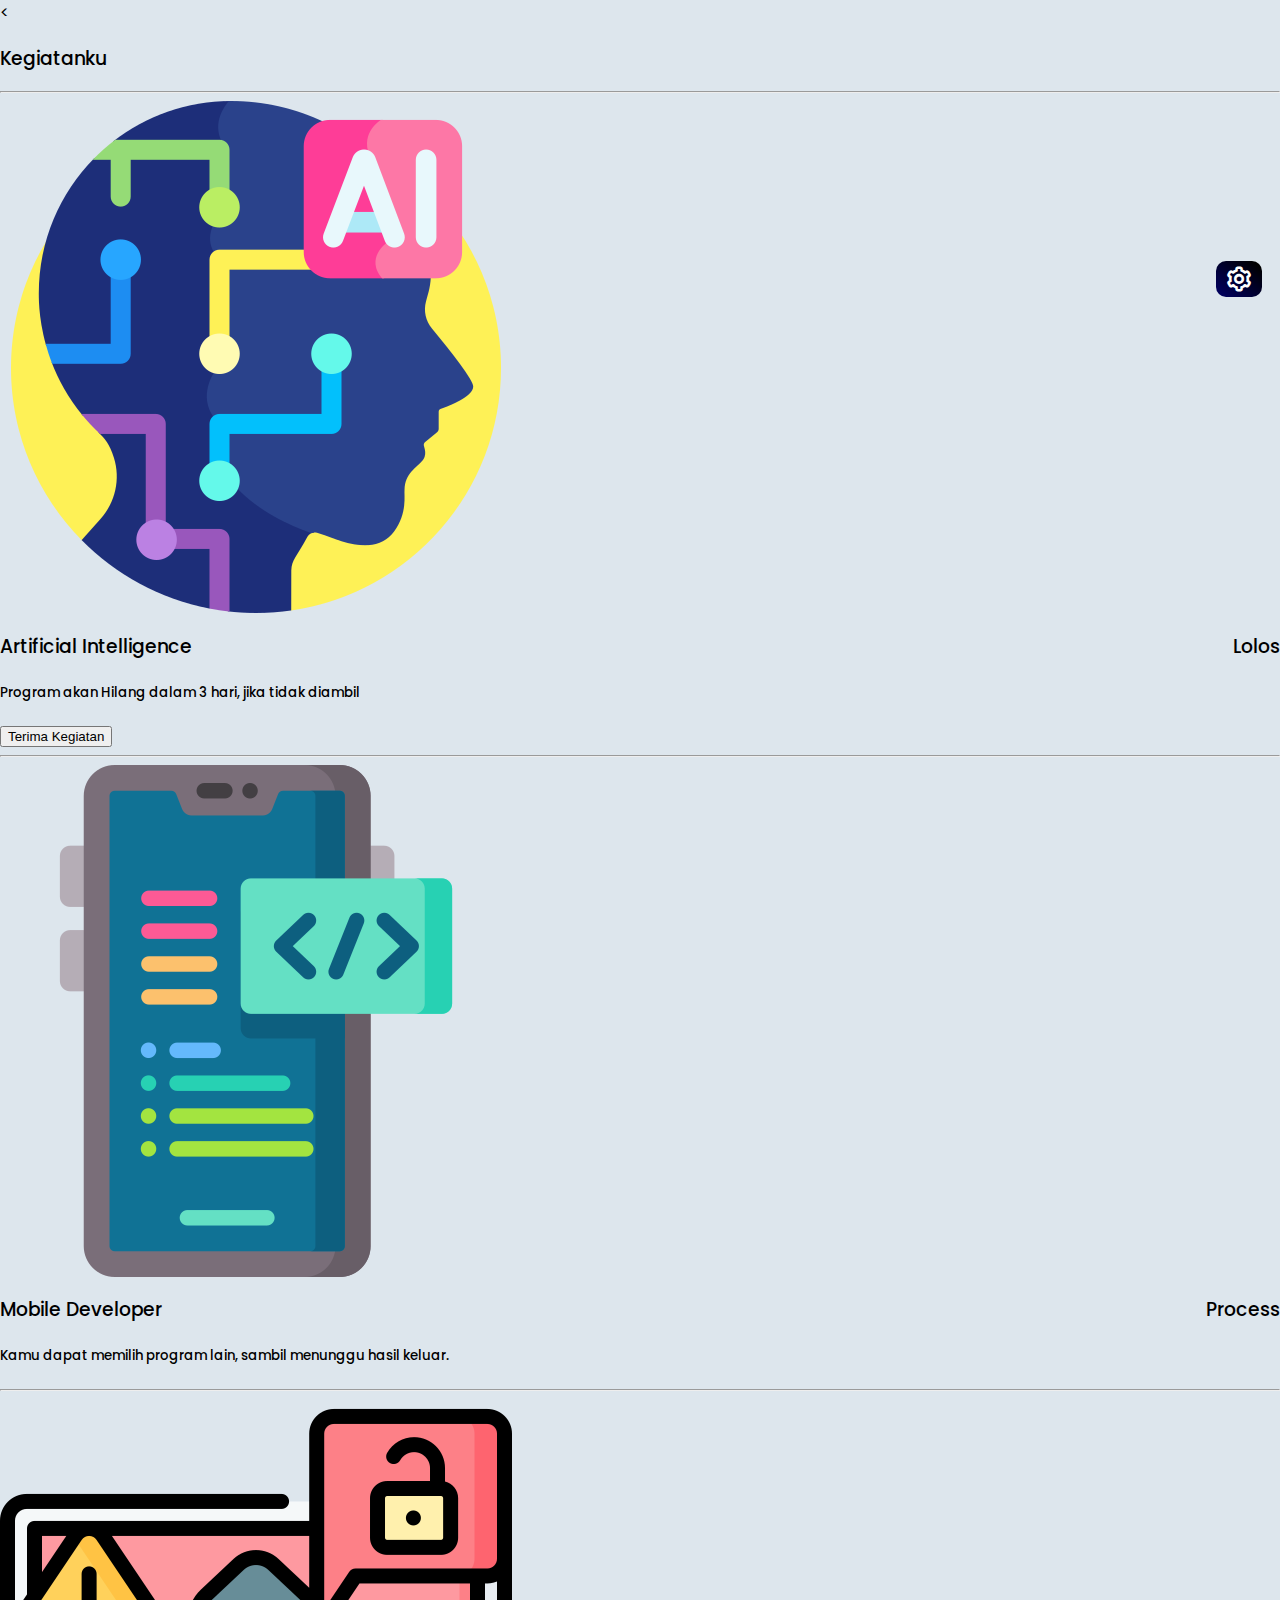
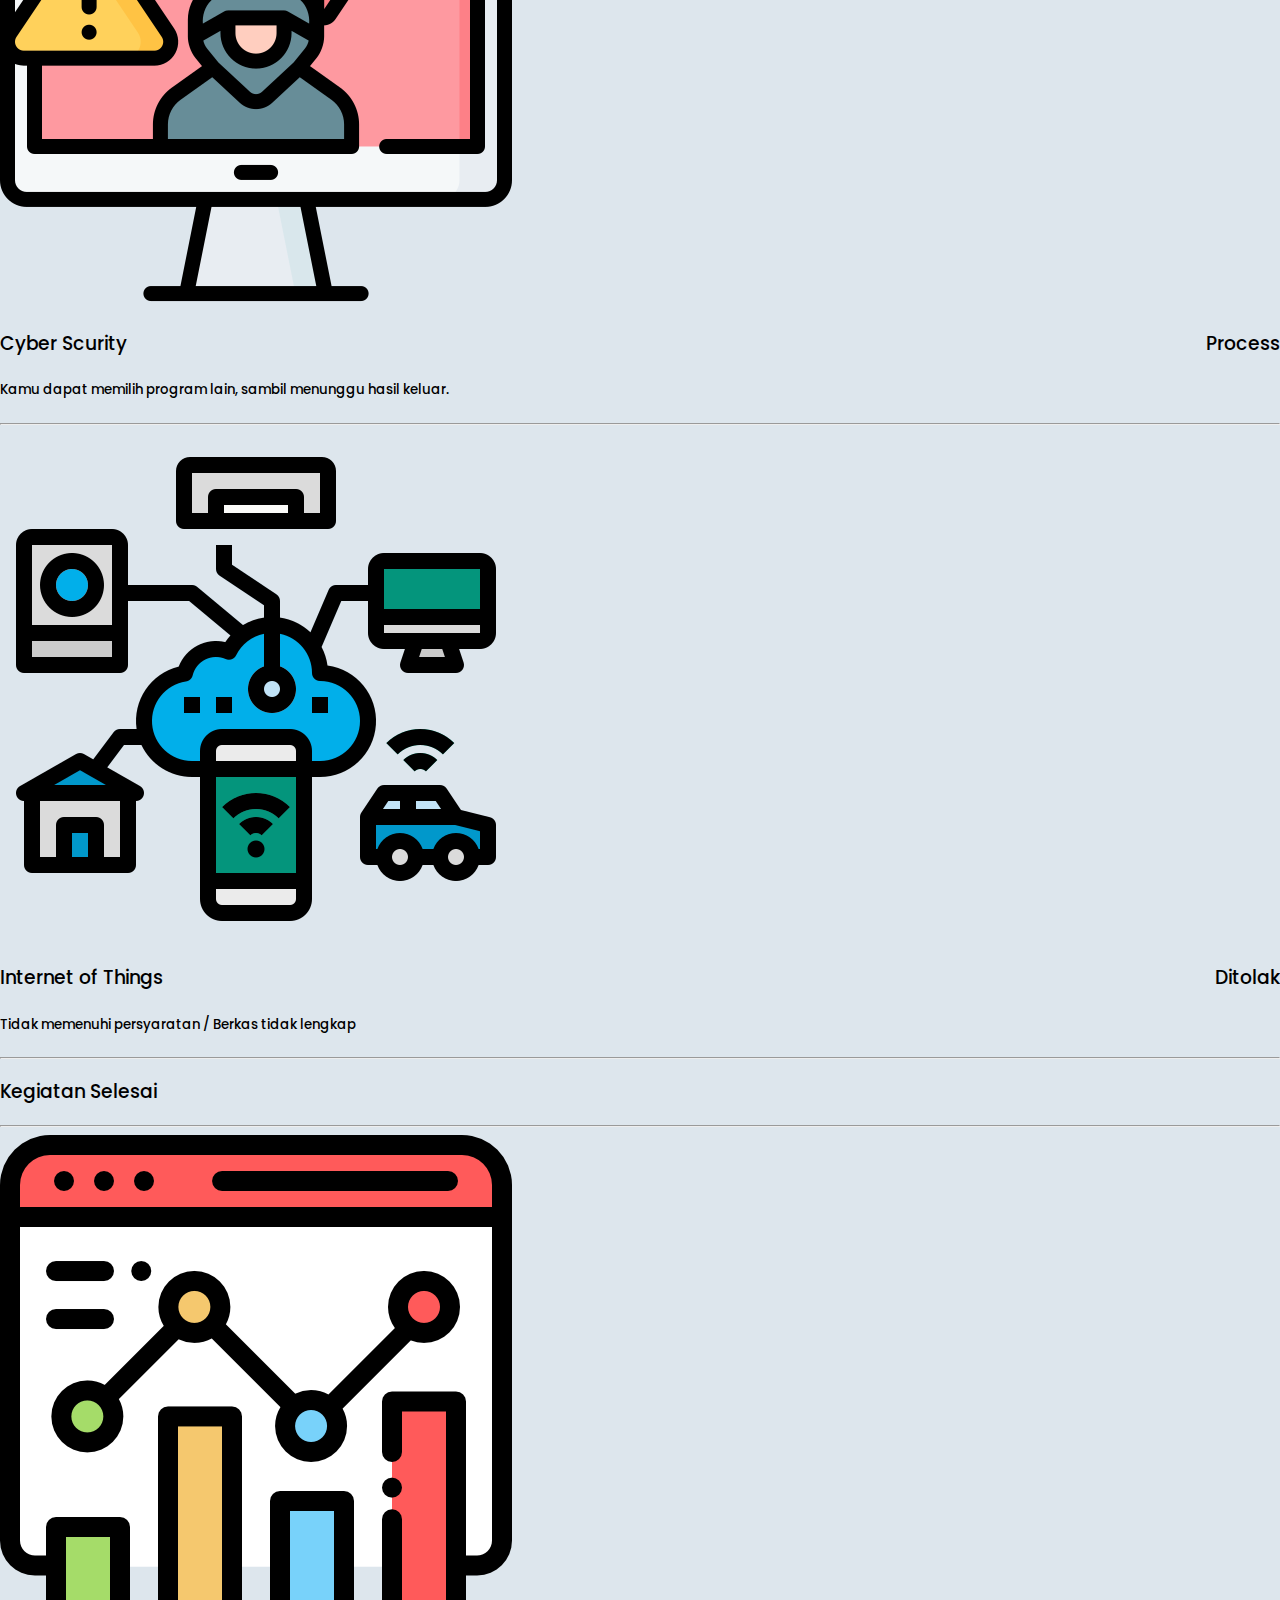
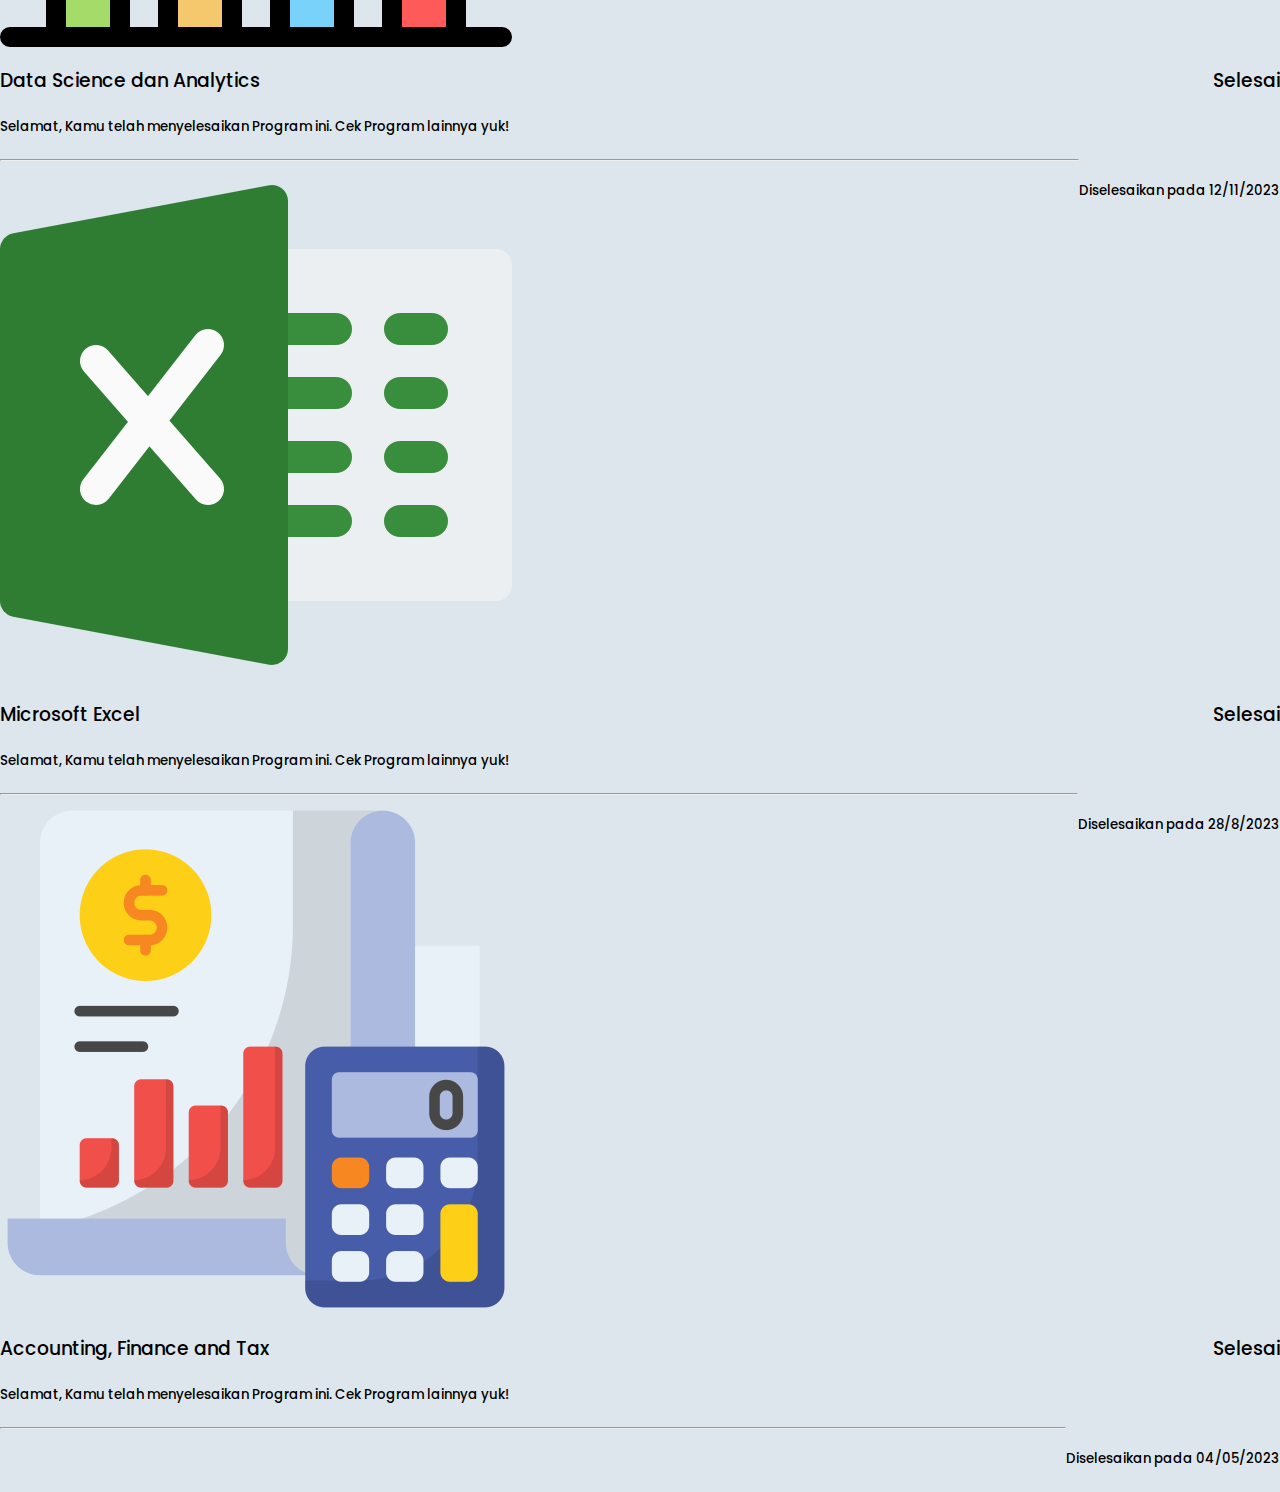
<file: Future/Kegiatan.html>
<<!DOCTYPE html>
<html lang="en">
<head>
    <meta charset="UTF-8">
    <meta name="viewport" content="width=device-width, initial-scale=1.0">
    <title>Kegiatanku</title>
    <!-- Website Icons -->
    <link href="" rel="icon" type="image/x-icon" />
    <!-- Bootstrap CSS -->
    <link href="https://cdn.jsdelivr.net/npm/bootstrap@5.3.1/dist/css/bootstrap.min.css" rel="stylesheet" integrity="sha384-4bw+/aepP/YC94hEpVNVgiZdgIC5+VKNBQNGCHeKRQN+PtmoHDEXuppvnDJzQIu9" crossorigin="anonymous">
    <!-- Custom CSS -->
    <link rel="stylesheet" href="../Assets/css/main.css" />
    <link rel="stylesheet" href="../Assets/css/responsive.css" />
    <!-- Icons -->
    <link href='https://unpkg.com/boxicons@2.1.4/css/boxicons.min.css' rel='stylesheet'>
    <link href="https://cdn.jsdelivr.net/npm/bootstrap-icons@1.10.5/font/bootstrap-icons.css" rel="stylesheet">
    <!-- Google Font -->
    <link rel="preconnect" href="https://fonts.googleapis.com">
    <link rel="preconnect" href="https://fonts.gstatic.com" crossorigin>
    <link href="https://fonts.googleapis.com/css2?family=Poppins:ital,wght@0,400;0,500;0,600;1,400&display=swap" rel="stylesheet">
    <link rel="preconnect" href="https://fonts.googleapis.com">
    <link rel="preconnect" href="https://fonts.gstatic.com" crossorigin>
    <link href="https://fonts.googleapis.com/css2?family=Inter:wght@300;500;600;700&display=swap" rel="stylesheet">
    <link href="https://fonts.googleapis.com/css2?family=Inter:wght@300;500;600;700&family=Poppins:wght@200;300;400;500;600&display=swap" rel="stylesheet">
    <!-- Library -->
</head>
<body>

            <!-- Menu Setting -->
            <div id="gear-btn-container">
                <button id="toggleSidebar" class="gear-btn">
                    <i class="bx bx-cog"></i>
                </button>
            </div>

            <div id="sidebar">
                <h3 class="title-sidebar-text pt-2">Course <span class="title-sidebar-span">Jaktim</span></h3>
                <ul>
                    <li><a href="../Index.html" class="linked-setting-menu"><i class='bx bx-home' ></i> Home</a></li>
                    <li><a href="../Future/Profile.html" class="linked-setting-menu"><i class="bi bi-person-fill"></i> Profileku</a></li>
                    <li><a href="../Future/Kegiatan.html" class="linked-setting-menu"><i class="bx bx-bookmark"></i> Kegiatanku</a></li>
                    <li id="closeSidebar"><a href="#" class="linked-setting-menu" target="_blank"><i class="bi bi-box-arrow-in-right"></i> Login</a></li>
                </ul>
            </div>

            <div id="overlay"></div>
            <!-- Menu Setting -->

            <section id="kegiatanku">
                <div class="container">
                    <div class="row">
                        <div class="col-md-6">
                            <div class="card-luar-kegiatan">
                                <h3 class="title-kegiatan text-center">Kegiatanku</h3>
                                <hr>
                                <div class="card-dalam-kegiatan">
                                    <div class="row">
                                        <div class="col-md-2 col-2">
                                            <img src="../Assets/img/Icons/artificial-intelligence.png" class="img-card-kegiatan" alt="img-kegiatan">
                                        </div>
                                        <div class="col-md-10 col-8">
                                            <h3 class="judul-kegiatan">Artificial Intelligence <span class="badge bg-success" style="float: right;">Lolos</span></h3>
                                            <h5 class="countdown">Program akan <span class="badge bg-danger">Hilang</span> dalam <span class="badge bg-danger">3 hari</span>, jika tidak diambil</h5>
                                            <button type="button" class="button-kegiatan">Terima Kegiatan</button>
                                        </div>
                                    </div> <!-- Batas Row -->
                                    <hr>
                                </div> <!-- Batas Card -->
                                <div class="card-dalam-kegiatan">
                                    <div class="row">
                                        <div class="col-md-2 col-2">
                                            <img src="../Assets/img/Icons/development.png" class="img-card-kegiatan" alt="img-kegiatan">
                                        </div>
                                        <div class="col-md-10 col-8">
                                            <h3 class="judul-kegiatan">Mobile Developer <span class="badge bg-warning" style="float: right;">Process</span></h3>
                                            <h5 class="countdown">Kamu dapat memilih program lain, sambil menunggu hasil keluar.</h5>
                                            <!-- <button type="button" class="button-kegiatan">Terima Kegiatan</button> -->
                                        </div>
                                    </div> <!-- Batas Row -->
                                    <hr>
                                </div> <!-- Batas Card -->
                                <div class="card-dalam-kegiatan">
                                    <div class="row">
                                        <div class="col-md-2 col-2">
                                            <img src="../Assets/img/Icons/hack.png" class="img-card-kegiatan" alt="img-kegiatan">
                                        </div>
                                        <div class="col-md-10 col-8">
                                            <h3 class="judul-kegiatan">Cyber Scurity <span class="badge bg-warning" style="float: right;">Process</span></h3>
                                            <h5 class="countdown">Kamu dapat memilih program lain, sambil menunggu hasil keluar.</h5>
                                            <!-- <button type="button" class="button-kegiatan">Terima Kegiatan</button> -->
                                        </div>
                                    </div> <!-- Batas Row -->
                                    <hr>
                                </div> <!-- Batas Card -->
                                <div class="card-dalam-kegiatan">
                                    <div class="row">
                                        <div class="col-md-2 col-2">
                                            <img src="../Assets/img/Icons/internet-of-things.png" class="img-card-kegiatan" alt="img-kegiatan">
                                        </div>
                                        <div class="col-md-10 col-8">
                                            <h3 class="judul-kegiatan">Internet of Things <span class="badge bg-danger" style="float: right;">Ditolak</span></h3>
                                            <h5 class="countdown">Tidak memenuhi persyaratan / Berkas tidak lengkap</h5>
                                            <!-- <button type="button" class="button-kegiatan">Terima Kegiatan</button> -->
                                        </div>
                                    </div> <!-- Batas Row -->
                                    <hr>
                                </div> <!-- Batas Card -->
                            </div>
                        </div>
                        <div class="col-md-6">
                            <div class="card-luar-kegiatan">
                                <h3 class="title-kegiatan text-center">Kegiatan Selesai</h3>
                                <hr>
                                <div class="card-dalam-kegiatan">
                                    <div class="row">
                                        <div class="col-md-2 col-1">
                                            <img src="../Assets/img/Icons/analytics.png" class="img-card-kegiatan" alt="img-kegiatan">
                                        </div>
                                        <div class="col-md-10 col-8">
                                            <h3 class="judul-kegiatan">Data Science dan Analytics <span class="badge bg-secondary" style="float: right;">Selesai</span></h3>
                                            <h5 class="countdown pb-3">Selamat, Kamu telah menyelesaikan Program ini. Cek Program lainnya yuk!</h5>
                                            <h5 class="countdown" style="float:right">Diselesaikan pada 12/11/2023</h5>
                                            <!-- <button type="button" class="button-kegiatan">Terima Kegiatan</button> -->
                                        </div>
                                    </div> <!-- Batas Row -->
                                    <hr>
                                </div> <!-- Batas Card -->
                                <div class="card-dalam-kegiatan">
                                    <div class="row">
                                        <div class="col-md-2 col-2">
                                            <img src="../Assets/img/Icons/excel.png" class="img-card-kegiatan" alt="img-kegiatan">
                                        </div>
                                        <div class="col-md-10 col-8">
                                            <h3 class="judul-kegiatan">Microsoft Excel <span class="badge bg-secondary" style="float: right;">Selesai</span></h3>
                                            <h5 class="countdown pb-3">Selamat, Kamu telah menyelesaikan Program ini. Cek Program lainnya yuk!</h5>
                                            <h5 class="countdown" style="float:right">Diselesaikan pada 28/8/2023</h5>
                                            <!-- <button type="button" class="button-kegiatan">Terima Kegiatan</button> -->
                                        </div>
                                    </div> <!-- Batas Row -->
                                    <hr>
                                </div> <!-- Batas Card -->
                                <div class="card-dalam-kegiatan">
                                    <div class="row">
                                        <div class="col-md-2 col-2">
                                            <img src="../Assets/img/Icons/accounting.png" class="img-card-kegiatan" alt="img-kegiatan">
                                        </div>
                                        <div class="col-md-10 col-8">
                                            <h3 class="judul-kegiatan">Accounting, Finance and Tax <span class="badge bg-secondary" style="float: right;">Selesai</span></h3>
                                            <h5 class="countdown pb-3">Selamat, Kamu telah menyelesaikan Program ini. Cek Program lainnya yuk!</h5>
                                            <h5 class="countdown" style="float:right">Diselesaikan pada 04/05/2023</h5>
                                            <!-- <button type="button" class="button-kegiatan">Terima Kegiatan</button> -->
                                        </div>
                                    </div> <!-- Batas Row -->
                                    <hr>
                                </div> <!-- Batas Card -->
                            </div>
                        </div>
                    </div> <!-- Batas Row -->
                </div>
            </section>

            <style>
                body{
                    background-color: #DDE6ED;
                }
                #sidebar{
                    padding-top: 20px;
                }
                .title-sidebar-text{
                    margin-top: 0;
                }
            </style>
        <!-- Bootstrap JS -->
        <script src="https://cdn.jsdelivr.net/npm/bootstrap@5.3.1/dist/js/bootstrap.bundle.min.js" integrity="sha384-HwwvtgBNo3bZJJLYd8oVXjrBZt8cqVSpeBNS5n7C8IVInixGAoxmnlMuBnhbgrkm" crossorigin="anonymous"></script>
        <!-- Custom JS -->
        <script src="../Assets/js/main.js"></script>
        <!-- Library JS -->
        <script src="https://code.jquery.com/jquery-3.7.1.min.js" integrity="sha256-/JqT3SQfawRcv/BIHPThkBvs0OEvtFFmqPF/lYI/Cxo=" crossorigin="anonymous"></script>
</body>
</html>
</file>
<file: Assets/css/main.css>
:root{
        /* Root Warna */
        --light: #fff;
        --secondary-light: #DDE6ED;
        --third-light: lightgray;
        --dark: #000;
        --secondary-dark: #040D12;
        --nvbr: #5B9A8B;
        --nvbr-2: #E55604;
        --col-link: #337CCF;
        --bg-footer: linear-gradient(to top right, #000066 0%, #000000 90%);

        /* Font Weight */
        --fw-thin: 300;
        --fw-sm: 400;
        --fw-md: 500;
        --fw-lg: 600;
        --fw-bld: bold;

        /* font family */
        --ff-inter: 'Inter', sans-serif;
        --ff-poppins: 'Poppins', sans-serif;
}
body{
        margin: 0;
        padding: 0;
        box-sizing: border-box;
        font-family: var(--ff-poppins);
        background-color: var(--secondary-light);
}
/* Setting untuk Tag Tulisan */
h1,
h2,
h3,
h4,
h5,
h6{
        color: var(--dark);
        font-weight: var(--fw-md);
}
a{
        text-decoration: none;
        color: var(--linked);
}
p{
        color: var(--dark);
        font-weight: var(--fw-sm);
}
span{
        color: var(--branded);
        font-weight: var(--fw-md);
}
/* ===============================
Pengaturan Setting untuk Scrolling
================================== */
::-webkit-scrollbar {
        width: .8rem;
}
::-webkit-scrollbar-thumb {
        border-radius: 1rem;
        background: #797979;
        transition: all 0.5s ease-in-out;
}
::-webkit-scrollbar-thumb:hover {
        background: #222224;
}
::-webkit-scrollbar-track {
        background: #f9f9f9;
}
/* ===============================
    Pengaturan Setting Navbar
================================== */
.navbar{
        background-color: #596FB7;
        opacity: 80;
}
.nav-link{
        color: var(--dark);
        font-family: var(--ff-poppins);
        font-size: 16px;
        font-weight: 600;
}
.navbar-brand{
        color: var(--dark);
        font-family: var(--ff-inter);
        font-size: 24px;
}
.nav-link:hover{
        color: #F2AFEF;
}
.navbar-brand:hover{
        color: var(--dark);
        cursor: pointer;
}
/* ===============================
    Pengaturan Setting Carousel
================================== */
.img-banner{
        height: 500px;
        opacity: 70%;
}
/* ===============================
    Pengaturan Setting Categori
================================== */
.categori{
        background-color: whitesmoke;
}
.categori-box {
        display: flex;
        flex-wrap: nowrap;
        overflow-x: auto;
        -webkit-overflow-scrolling: touch;
        white-space: nowrap;
        padding: 10px;
}
.img-categori{
        height: 50px;
}
.title-categori{
        font-size: 16px;
        font-family: var(--ff-inter);
        font-weight: var(--fw-bld);
        word-wrap: break-word;
}
.linked-menu:hover{
        opacity: 60%;
}
/* ===============================
    Pengaturan Setting Card
================================== */
.card {
        height: 380px;
        border-radius: 25px;
        background-color: var(--light);
}
.card:hover{
        background-color: var(--secondary-light);
}
.img-card{
        height: 220px;
        width: 220px;
        padding: 20px;
        display: flex;
        justify-content: center;
        align-items: center;
        margin: 0 auto;
}
.card-title{
        font-family: var(--ff-inter);
        font-size: 18px;
        font-weight: 400;
}
.card-text{
        padding-top: 10px;
        font-size: 14px;
        font-weight: 400;
        font-family: var(--ff-inter);
        color: var(--nvbr);
}
.title-learning{
        font-size: 20px;
        font-family: var(--ff-poppins);
        font-weight: 600;
}
.batas-title{
        border-bottom: 2px solid var(--dark);
        width: 140px;
}
/* ===============================
    Pengaturan Setting Portfolio
================================== */
.porfolio-title{
        font-family: var(--ff-inter);
        font-size: 24px;
        font-weight: 400;
}
.portfolio-sub-title{
        font-family: var(--ff-poppins);
        font-size: 16px;
        font-weight: 400;
}
#portfolio-member{
        box-sizing: border-box;
        background-color: var(--light);
        height: 50vh;
}
.card-portfolio{
        box-sizing: border-box;
        height: 250px;
        width: 230px;
        background-color: var(--secondary-light);
        border-radius: 20px;
        padding: 10px;
}
.img-portfolio{
        height: 90px;
        width: 160px;
        display: flex;
        justify-content: center;
        align-items: center;
        margin: 0 auto;
}
.title-card-portfolio{
        font-family: var(--ff-inter);
        font-size: 15px;
        padding-top: 10px;
        font-weight: 300;
        color: lightslategray;
}
.isi-text-portfolio{
        font-family: var(--ff-inter);
        font-size: 12px;
        padding-top: 5px;
}
.button-portfolio{
        box-sizing: border-box;
        border-radius: 5px;
        background-color: var(--nvbr);
        padding: 5px 15px 5px 15px;
        color: var(--light);
        transition: 0.3s ease-out;
}
.button-portfolio:hover{
        background-color: var(--nvbr-2);
        transition: 0.3s ease-in;
        color: var(--dark);
}
/* ===============================
    Pengaturan Setting Gear
================================== */
#gear-btn-container {
        position: fixed;
        top: 29%;
        left: 95%;
        padding: 2px;
        z-index: 1000;
        background: linear-gradient(to top right, #000066 0%, #000000 90%);
        border-radius: 10px;
}
.gear-btn {
        background: none;
        border: none;
        color: var(--light);
        font-size: 30px;
        cursor: pointer;
        animation: rotate 2s linear infinite;
}
.gear-btn.rotate {
        transform: rotate(45deg);
}

@keyframes rotate {
        to {
        transform: rotate(360deg);
        }
}
#sidebar {
        height: 100vh;
        width: 0;
        position: fixed;
        top: 0;
        left: 0;
        background: linear-gradient(to bottom, #000066 0%, #000000 90%);
        overflow-x: hidden;
        transition: 0.5s;
        padding-top: 60px;
        z-index: 999;
}
#sidebar ul {
        list-style-type: none;
        padding: 0;
        margin: 0;
}
#sidebar ul li a{
        padding: 15px;
        font-size: 18px;
        color: var(--light);
        font-family: var(--ff);
        display: block;
        transition: 0.3s;
}
#sidebar ul li a:hover {
        color: var(--nvbr-2);
}
#sidebar a {
        text-decoration: none;
        font-size: 25px;
        color: #818181;
        display: block;
        transition: 0.3s;
}
#sidebar a:hover {
        color: #f1f1f1;
}
#closeSidebar {
        cursor: pointer;
}
#overlay {
        display: none;
        position: fixed;
        width: 100%;
        height: 100%;
        top: 0;
        left: 0;
        background-color: rgba(0, 0, 0, 0.7);
        z-index: 998;
}
/* ===============================
    Pengaturan Setting LiveChat
================================== */
#liveChatIcon {
        position: fixed;
        bottom: 25px;
        right: 20px;
        cursor: pointer;
        z-index: 1001;
        animation: blink 1s infinite alternate;
}
@keyframes blink {
        to {
        opacity: 0.5;
        }
}
#liveChatIcon img {
        width: 50px;
}
#liveChatBox {
        display: none;
        position: fixed;
        bottom: calc(30px + 50px);
        right: 30px;
        width: 250px;
        background: linear-gradient(to bottom, #000066 0%, #000000 90%);
        color: var(--light);
        border: 1px solid #ccc;
        box-shadow: 0 0 10px rgba(0, 0, 0, 0.1);
        z-index: 1000;
}
#closeChatBox {
        position: absolute;
        top: 0;
        right: 0;
        padding: 10px;
        cursor: pointer;
}
#liveChatForm {
        padding: 20px;
}
#liveChatForm label,
#liveChatForm textarea,
#liveChatForm input {
        display: block;
        margin-bottom: 10px;
}
#liveChatForm textarea {
        resize: none;
}
#liveChatForm button {
        background-color: #4CAF50;
        color: white;
        padding: 10px;
        border: none;
        cursor: pointer;
}
#liveChatForm button:hover {
        background-color: #45a049;
}
/* ===============================
    Pengaturan Setting Footer
================================== */
#footer-section{
        background: linear-gradient(to top right, #000066 0%, #000000 90%);
}
.footer-title{
        color: var(--light);
        font-size: 20px;
}
.span-title{
        color: var(--nvbr-2);
}
.footer-tag{
        font-size: 20px;
        color: var(--light);
}
.footer-desk{
        color: var(--light);
        font-size: 12px;
}
.footer-alamat{
        color: var(--light);
        font-size: 12px;
}
.footer-contact{
        font-size: 20px;
        color: var(--light);
}
.contact-desk{
        color: var(--light);
}
.media-social{
        font-size: 25px;
        color: var(--light);
        padding: 5px;
        transition: all 0.3 ease-out;
}
.media-social:hover{
        color: var(--branded);
        transition: all 0.3s ease-in;
        font-size: 30px;
        padding: 5px;
        color: var(--nvbr-2);
}
.bi-geo-alt-fill{
        color: var(--nvbr-2);
}
</file>
<file: Assets/css/responsive.css>
/* Ukuran Layar Ipad */
@media screen and (min-width: 481px) and (max-width: 768px) {
    .img-banner{
        height: 450px;
        opacity: 75%;
    }
}
@media screen and (max-width: 768px) {
    .img-banner{
        height: 450px;
        opacity: 75%;
    }
    .categori-box {
        display: flex;
        flex-wrap: nowrap;
        overflow-x: auto;
        -webkit-overflow-scrolling: touch;
        white-space: nowrap;
    }
    .title-categori{
        font-size: 12px;
        font-weight: 400;
    }
    .col-md-2 {
        flex: 0 0 auto;
        width: 33.33%; /* Membagi lebar layar menjadi 3 kolom */
        max-width: 33.33%;
    }

}
/* Ukuran Layar HP 6 Inc */
@media screen and (max-width: 480px) {
    .img-banner{
        height: 250px;
        opacity: 75%;
    }
    .card{
        margin-top: 10px;
        height: 260px;
        width: 170px;
        padding-right: 10px;
    }
    .img-card{
        height: 140px;
        width: 140px;
    }
    .card-title{
        font-size: 12px;
    }
    .card-text{
        font-size: 9px;
    }
    #portfolio-member{
        height: auto;
    }
    .portfolio-title{
        font-size: 18px;
    }
    .portfolio-sub-title{
        font-size: 12px;
    }
    .card-portfolio{
        width: 170px;
        margin-top: 10px;
        padding-right: 10px;
    }
    .title-card-portfolio{
        font-size: 12px;
    }
    .img-portfolio{
        width: 120px;
    }
    .isi-text-portfolio{
        font-size: 9px;
    }
    .button-portfolio{
        font-size: 11px;
        padding: 5px 10px 5px 10px;
    }
    #gear-btn-container{
        left: 86%;
    }
    .gear-btn{
        font-size: 25px;
    }
}
/* Ukuran Layar HP 5,5 Inc */
@media screen and (max-width: 320px) {
    .img-banner{
        height: 250px;
        opacity: 75%;
    }
    .card{
        gap: 1rem;
        margin-top: 1rem;
        height: 260px;
        width: 130px;
        padding: 0;
    }
    .img-card{
        height: 120px;
        width: 120px;
    }
    .card-title{
        font-size: 12px;
    }
    .card-text{
        font-size: 9px;
    }
}
</file>
